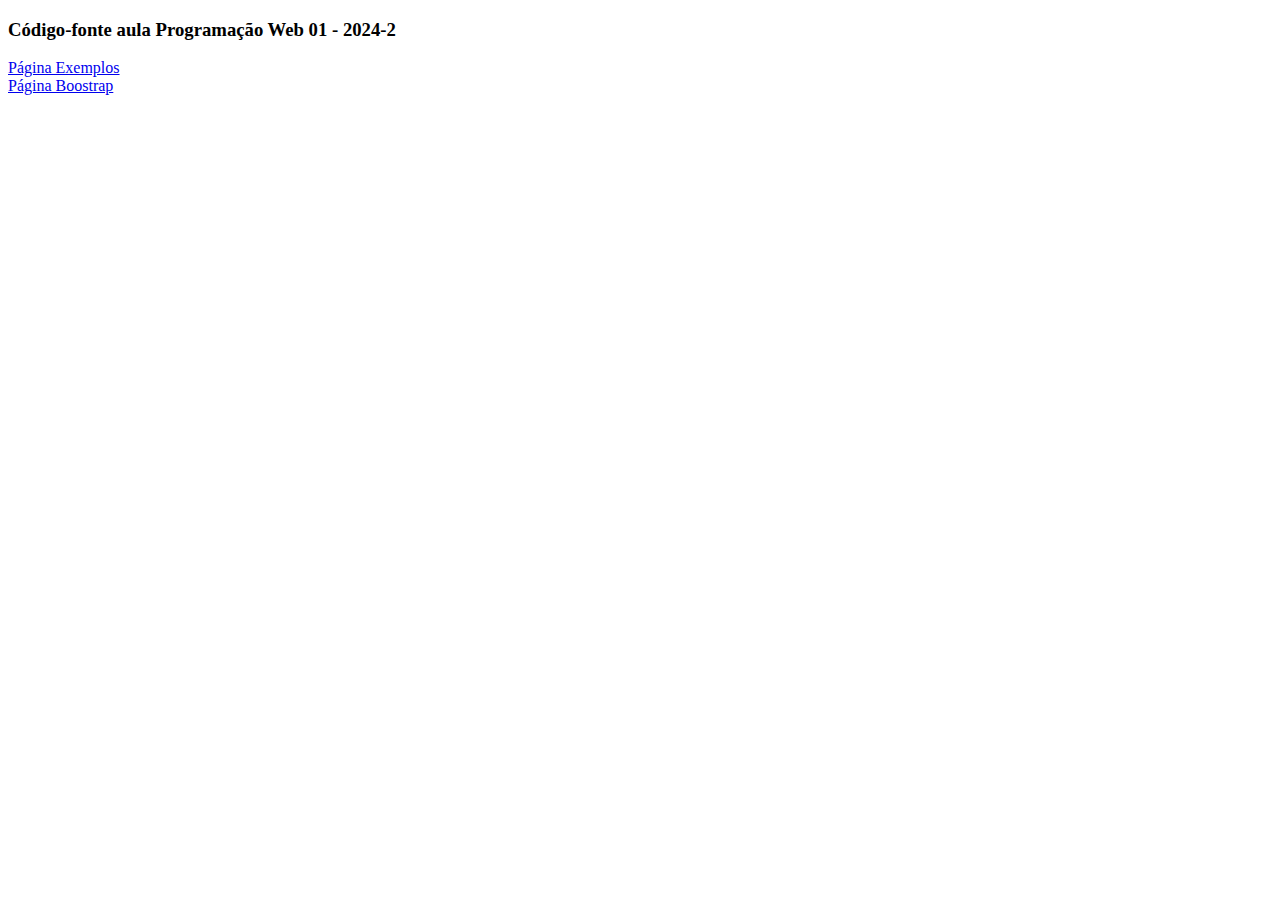
<file: index.html>
<!DOCTYPE html>
<html lang="en">
  <head>
    <meta charset="UTF-8" />
    <meta http-equiv="X-UA-Compatible" content="IE=edge" />
    <meta name="viewport" content="width=device-width, initial-scale=1.0" />
    <title>Document</title>
  </head>
  <body>
    <h3>Código-fonte aula Programação Web 01 - 2024-2</h3>

    <a href="exemplos_html_css/index.html"> Página Exemplos </a>
    <br>
    <a href="boostrap/index.html"> Página Boostrap </a>

  </body>
</html>
</file>
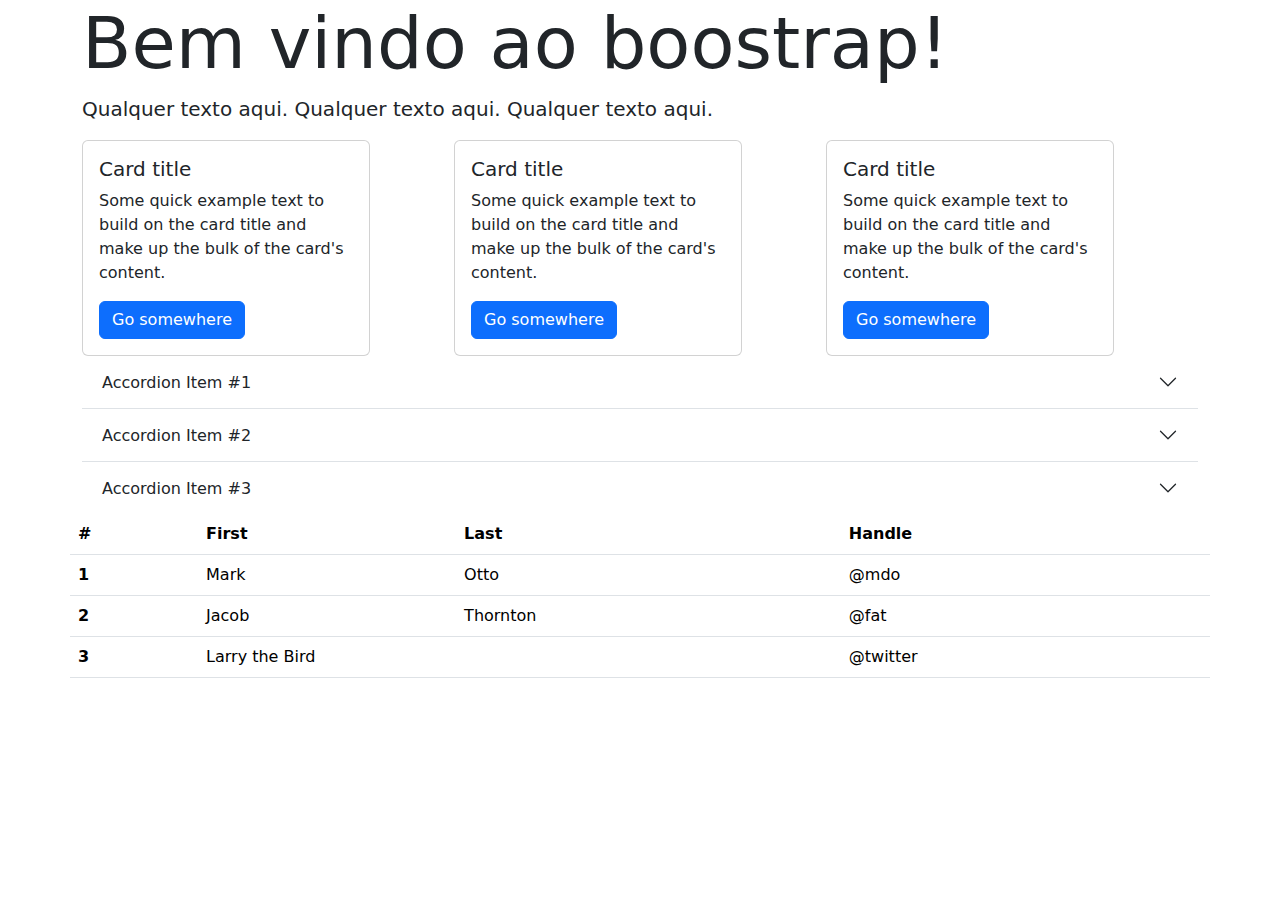
<file: boostrap/index.html>
<!DOCTYPE html>
<html lang="en">
  <head>
    <meta charset="utf-8" />
    <meta name="viewport" content="width=device-width, initial-scale=1" />
    <title>Bootstrap demo</title>
    <link
      href="https://cdn.jsdelivr.net/npm/bootstrap@5.3.3/dist/css/bootstrap.min.css"
      rel="stylesheet"
      integrity="sha384-QWTKZyjpPEjISv5WaRU9OFeRpok6YctnYmDr5pNlyT2bRjXh0JMhjY6hW+ALEwIH"
      crossorigin="anonymous"
    />
  </head>
  <body>
    <div class="container">
      <div class="row">
        <h1 class="display-2">Bem vindo ao boostrap!</h1>

        <p class="lead">
          Qualquer texto aqui. Qualquer texto aqui. Qualquer texto aqui.
        </p>
      </div>

      <div class="row">
        
        <div class="row">
          <div class="col">
            
            <div class="card" style="width: 18rem">
              <div class="card-body">
                <h5 class="card-title">Card title</h5>
                <p class="card-text">
                  Some quick example text to build on the card title and make up
                  the bulk of the card's content.
                </p>
                <a href="#" class="btn btn-primary">Go somewhere</a>
              </div>
            </div>

          </div>
          <div class="col">

            <div class="card" style="width: 18rem">
              <div class="card-body">
                <h5 class="card-title">Card title</h5>
                <p class="card-text">
                  Some quick example text to build on the card title and make up
                  the bulk of the card's content.
                </p>
                <a href="#" class="btn btn-primary">Go somewhere</a>
              </div>
            </div>

          </div>
          <div class="col">

            <div class="card" style="width: 18rem">
              <div class="card-body">
                <h5 class="card-title">Card title</h5>
                <p class="card-text">
                  Some quick example text to build on the card title and make up
                  the bulk of the card's content.
                </p>
                <a href="#" class="btn btn-primary">Go somewhere</a>
              </div>
            </div>

          </div>
        </div>

        <div class="accordion accordion-flush" id="accordionFlushExample">
          <div class="accordion-item">
            <h2 class="accordion-header">
              <button
                class="accordion-button collapsed"
                type="button"
                data-bs-toggle="collapse"
                data-bs-target="#flush-collapseOne"
                aria-expanded="false"
                aria-controls="flush-collapseOne"
              >
                Accordion Item #1
              </button>
            </h2>
            <div
              id="flush-collapseOne"
              class="accordion-collapse collapse"
              data-bs-parent="#accordionFlushExample"
            >
              <div class="accordion-body">
                Placeholder content for this accordion, which is intended to
                demonstrate the <code>.accordion-flush</code> class. This is the
                first item's accordion body.
              </div>
            </div>
          </div>
          <div class="accordion-item">
            <h2 class="accordion-header">
              <button
                class="accordion-button collapsed"
                type="button"
                data-bs-toggle="collapse"
                data-bs-target="#flush-collapseTwo"
                aria-expanded="false"
                aria-controls="flush-collapseTwo"
              >
                Accordion Item #2
              </button>
            </h2>
            <div
              id="flush-collapseTwo"
              class="accordion-collapse collapse"
              data-bs-parent="#accordionFlushExample"
            >
              <div class="accordion-body">
                Placeholder content for this accordion, which is intended to
                demonstrate the <code>.accordion-flush</code> class. This is the
                second item's accordion body. Let's imagine this being filled
                with some actual content.
              </div>
            </div>
          </div>
          <div class="accordion-item">
            <h2 class="accordion-header">
              <button
                class="accordion-button collapsed"
                type="button"
                data-bs-toggle="collapse"
                data-bs-target="#flush-collapseThree"
                aria-expanded="false"
                aria-controls="flush-collapseThree"
              >
                Accordion Item #3
              </button>
            </h2>
            <div
              id="flush-collapseThree"
              class="accordion-collapse collapse"
              data-bs-parent="#accordionFlushExample"
            >
              <div class="accordion-body">
                Placeholder content for this accordion, which is intended to
                demonstrate the <code>.accordion-flush</code> class. This is the
                third item's accordion body. Nothing more exciting happening
                here in terms of content, but just filling up the space to make
                it look, at least at first glance, a bit more representative of
                how this would look in a real-world application.
              </div>
            </div>
          </div>
        </div>
      </div>

      <div class="row">

        <table class="table table-hover">
            <thead>
              <tr>
                <th scope="col">#</th>
                <th scope="col">First</th>
                <th scope="col">Last</th>
                <th scope="col">Handle</th>
              </tr>
            </thead>
            <tbody>
              <tr>
                <th scope="row">1</th>
                <td>Mark</td>
                <td>Otto</td>
                <td>@mdo</td>
              </tr>
              <tr>
                <th scope="row">2</th>
                <td>Jacob</td>
                <td>Thornton</td>
                <td>@fat</td>
              </tr>
              <tr>
                <th scope="row">3</th>
                <td colspan="2">Larry the Bird</td>
                <td>@twitter</td>
              </tr>
            </tbody>
          </table>

      </div>


    </div>

    <script
      src="https://cdn.jsdelivr.net/npm/bootstrap@5.3.3/dist/js/bootstrap.bundle.min.js"
      integrity="sha384-YvpcrYf0tY3lHB60NNkmXc5s9fDVZLESaAA55NDzOxhy9GkcIdslK1eN7N6jIeHz"
      crossorigin="anonymous"
    ></script>
  </body>
</html>
</file>
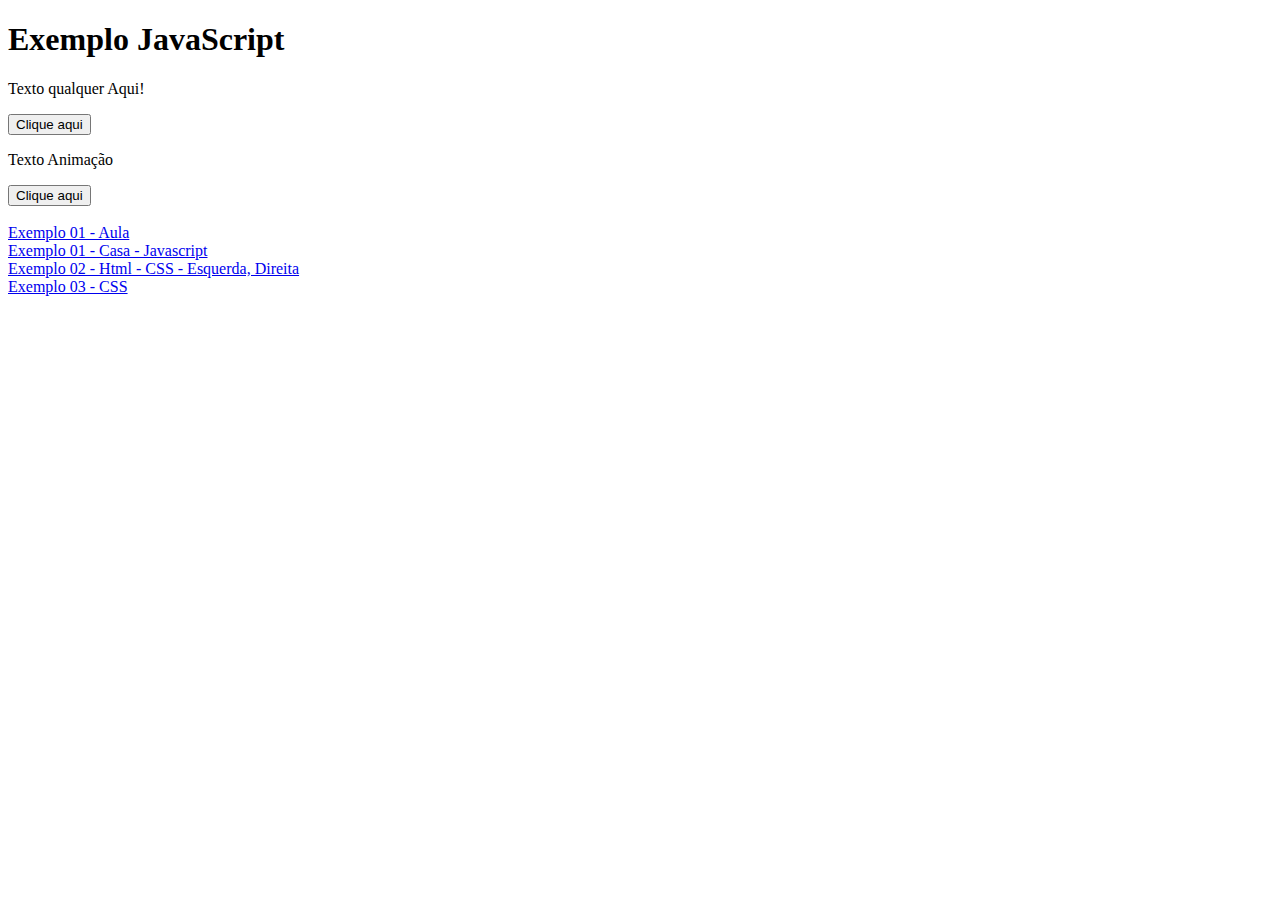
<file: exemplos_html_css/index.html>
<!DOCTYPE html>
<html lang="en">
  <head>
    <meta charset="UTF-8" />
    <meta http-equiv="X-UA-Compatible" content="IE=edge" />
    <meta name="viewport" content="width=device-width, initial-scale=1.0" />
    <title>Document</title>
    <script>
      function mostrar() {
        /// alert("teste");
        var conteudo = document.getElementById("conteudo");
        conteudo.innerHTML = "Texto Diferente";
        conteudo.style.color = "blue";
        conteudo.style.backgroundColor = "yellow";
      }

      function voltarCor() {
        var conteudo = document.getElementById("conteudo");
        conteudo.style.color = "";
        conteudo.style.backgroundColor = "";
      }
      function mudarCor() {
        var conteudo = document.getElementById("conteudo");
        conteudo.style.color = "blue";
        conteudo.style.backgroundColor = "purple";
      }
      function animacao() {
        var anima = document.getElementById("animacao");
        anima.classList.toggle("fade");
      }
    </script>
    <style>
      #animacao {
        opacity: 1;
        transition: opacity 1s;
      }

      #animacao.fade {
        opacity: 0;
      }
    </style>
  </head>
  <body>
    <!-- Comentário teste 2 -->
    <h1>Exemplo JavaScript</h1>
    <p id="conteudo" onmouseover="mudarCor()" onmouseout="voltarCor()">
      Texto qualquer Aqui!
    </p>
    <button onclick="mostrar()">Clique aqui</button>

    <p id="animacao">Texto Animação</p>
    <button onclick="animacao()">Clique aqui</button>
    <br>
    <br>
    <a href="ex01_aula.html"> Exemplo 01 - Aula</a>
    <br>
    <a href="ex01_casa.html"> Exemplo 01 - Casa - Javascript</a>
    <br>
    <a href="ex02.html"> Exemplo 02 - Html - CSS - Esquerda, Direita</a>
    <br>
    <a href="ex03.html"> Exemplo 03 - CSS</a>
    
  </body>
</html>
</file>
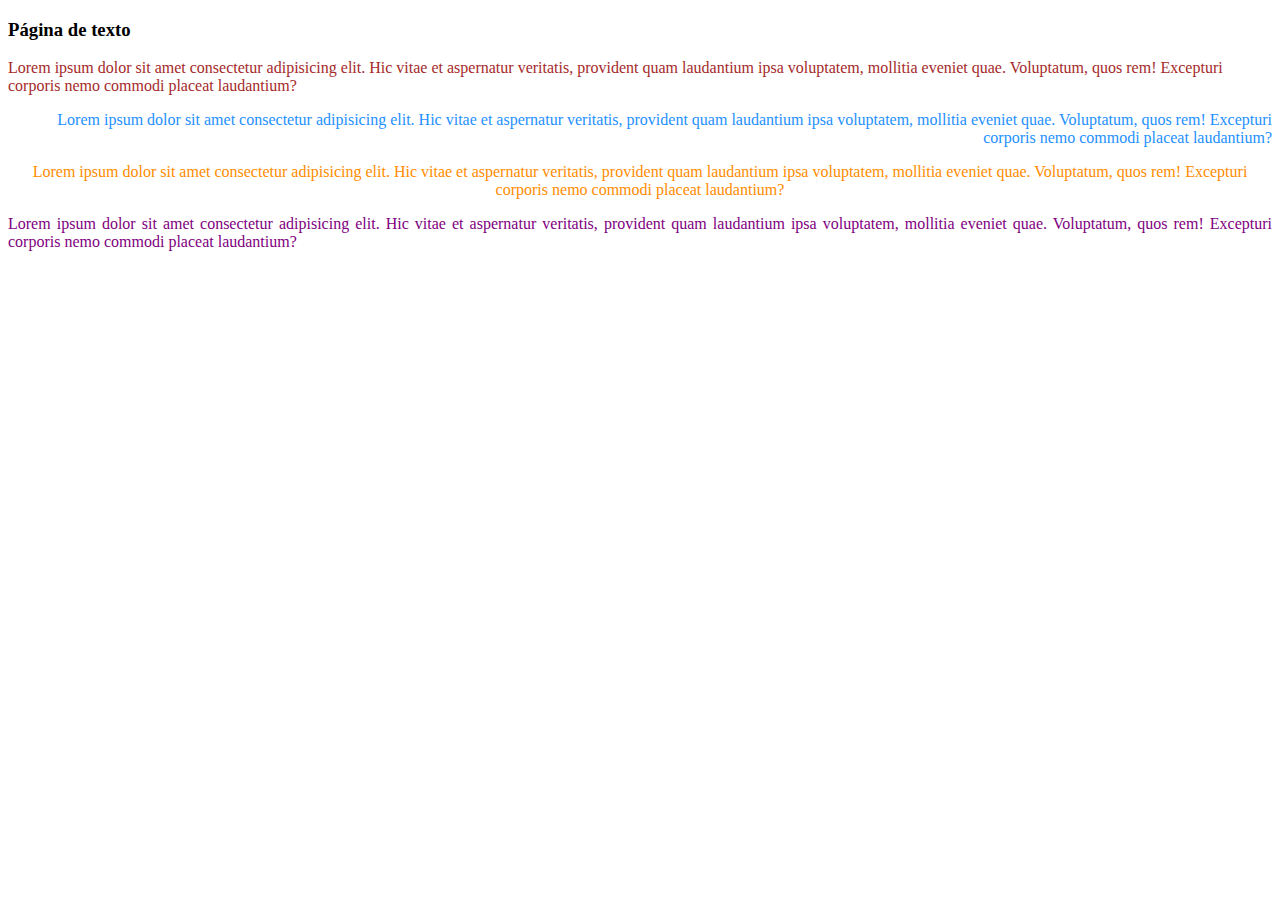
<file: ex03.html>
<!DOCTYPE html>
<html lang="en">
<head>
    <meta charset="UTF-8">
    <meta http-equiv="X-UA-Compatible" content="IE=edge">
    <meta name="viewport" content="width=device-width, initial-scale=1.0">
    <title>Document</title>
    <style>
        .esquerda{
            text-align: left;
            color: brown;
        }
        .direita{
            text-align: right;
            color: dodgerblue;
        }
        .centro{
            text-align: center;
            color: darkorange;
        }
        .justificado{
            text-align: justify;
            color: purple;
        }
    </style>
</head>
<body>
    
    <h3>Página de texto</h3>

    <p class="esquerda">Lorem ipsum dolor sit amet consectetur adipisicing elit. Hic vitae et aspernatur veritatis, provident quam laudantium ipsa voluptatem, mollitia eveniet quae. Voluptatum, quos rem! Excepturi corporis nemo commodi placeat laudantium?</p>
 
    <p class="direita">Lorem ipsum dolor sit amet consectetur adipisicing elit. Hic vitae et aspernatur veritatis, provident quam laudantium ipsa voluptatem, mollitia eveniet quae. Voluptatum, quos rem! Excepturi corporis nemo commodi placeat laudantium?</p>
 
    <p class="centro">Lorem ipsum dolor sit amet consectetur adipisicing elit. Hic vitae et aspernatur veritatis, provident quam laudantium ipsa voluptatem, mollitia eveniet quae. Voluptatum, quos rem! Excepturi corporis nemo commodi placeat laudantium?</p>
 
    <p class="justificado">Lorem ipsum dolor sit amet consectetur adipisicing elit. Hic vitae et aspernatur veritatis, provident quam laudantium ipsa voluptatem, mollitia eveniet quae. Voluptatum, quos rem! Excepturi corporis nemo commodi placeat laudantium?</p>
 
</body>
</html>
</file>
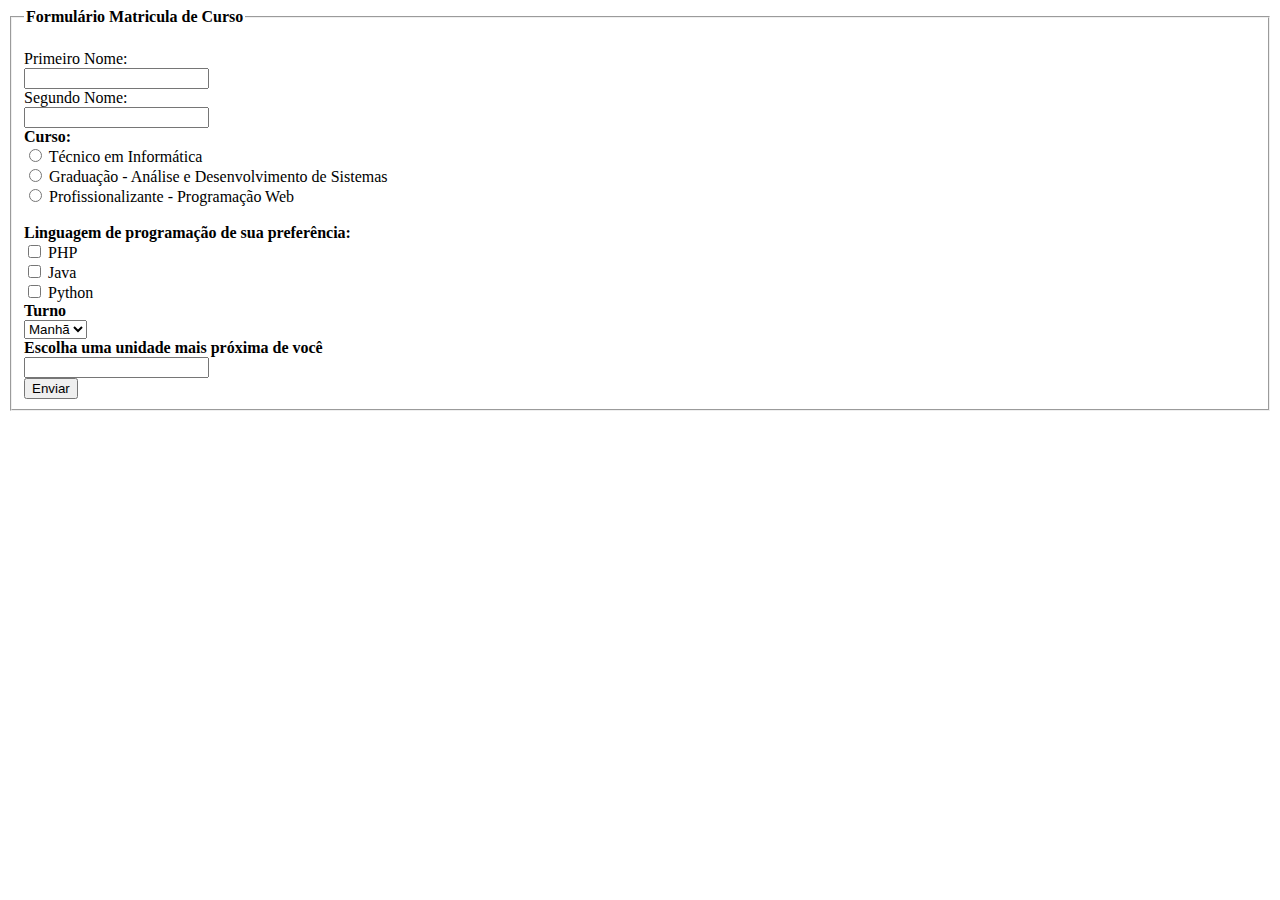
<file: exemplos_html_css/ex01_casa.html>
<!DOCTYPE html>
<html lang="en">
  <head>
    <meta charset="UTF-8" />
    <meta http-equiv="X-UA-Compatible" content="IE=edge" />
    <meta name="viewport" content="width=device-width, initial-scale=1.0" />
    <title>Document</title>
    <script>
      function formulario(event) {
        event.preventDefault();

        var primeiro_nome = document.getElementById("primeiro_nome").value;
        var segundo_nome = document.getElementById("segundo_nome").value;

        alert(primeiro_nome + " - " + segundo_nome);

      }
    </script>
  </head>
  <body>
    <form action="" method="post">
      <fieldset>
        <legend><b>Formulário Matricula de Curso</b></legend>
        <br />
        <label for="">Primeiro Nome:</label><br />
        <input type="text" name="primeiro_nome" id="primeiro_nome" /><br />

        <label for="">Segundo Nome:</label><br />
        <input type="text" name="segundo_nome" id="segundo_nome" />
        <br />

        <b>Curso:</b><br />
        <input type="radio" name="curso" value="Técnico em Informática" id="" />
        <label for="">Técnico em Informática</label><br />
        <input
          type="radio"
          name="curso"
          value="Graduação - Análise e Desenvolvimento de Sistemas"
        />
        <label for="">Graduação - Análise e Desenvolvimento de Sistemas</label><br />
        <input
          type="radio"
          name="curso"
          value="Profissionalizante - Programação Web"
        />
        <label for="">Profissionalizante - Programação Web</label><br />
        <br />

        <b>Linguagem de programação de sua preferência:</b><br />
        <input type="checkbox" name="linguagem_php" id="linguagem_php" />
        <label for="">PHP</label><br />
        <input type="checkbox" name="linguagem_java" id="linguagem_java" />
        <label for="">Java</label><br />
        <input type="checkbox" name="linguagem_python" id="linguagem_python" />
        <label for="">Python</label><br />

        <label for=""> <b> Turno</b></label><br />
        <select name="turno" id="turno">
          <option value="manha">Manhã</option>
          <option value="tarde">Tarde</option>
          <option value="noite">Noite</option>
        </select>
        <br />
        <b>Escolha uma unidade mais próxima de você</b> <br />
        <input list="unidades" name="unidades" id="unidade" />

        <datalist id="unidades">
          <option value="Chapecó">Chapecó</option>
          <option value="Xaxim">Xaxim</option>
          <option value="Xanxerê">Xanxerê</option>
        </datalist>
        <br />

        <input type="submit" value="Enviar" onclick="formulario(event)" />
      </fieldset>
    </form>
  </body>
</html>
</file>
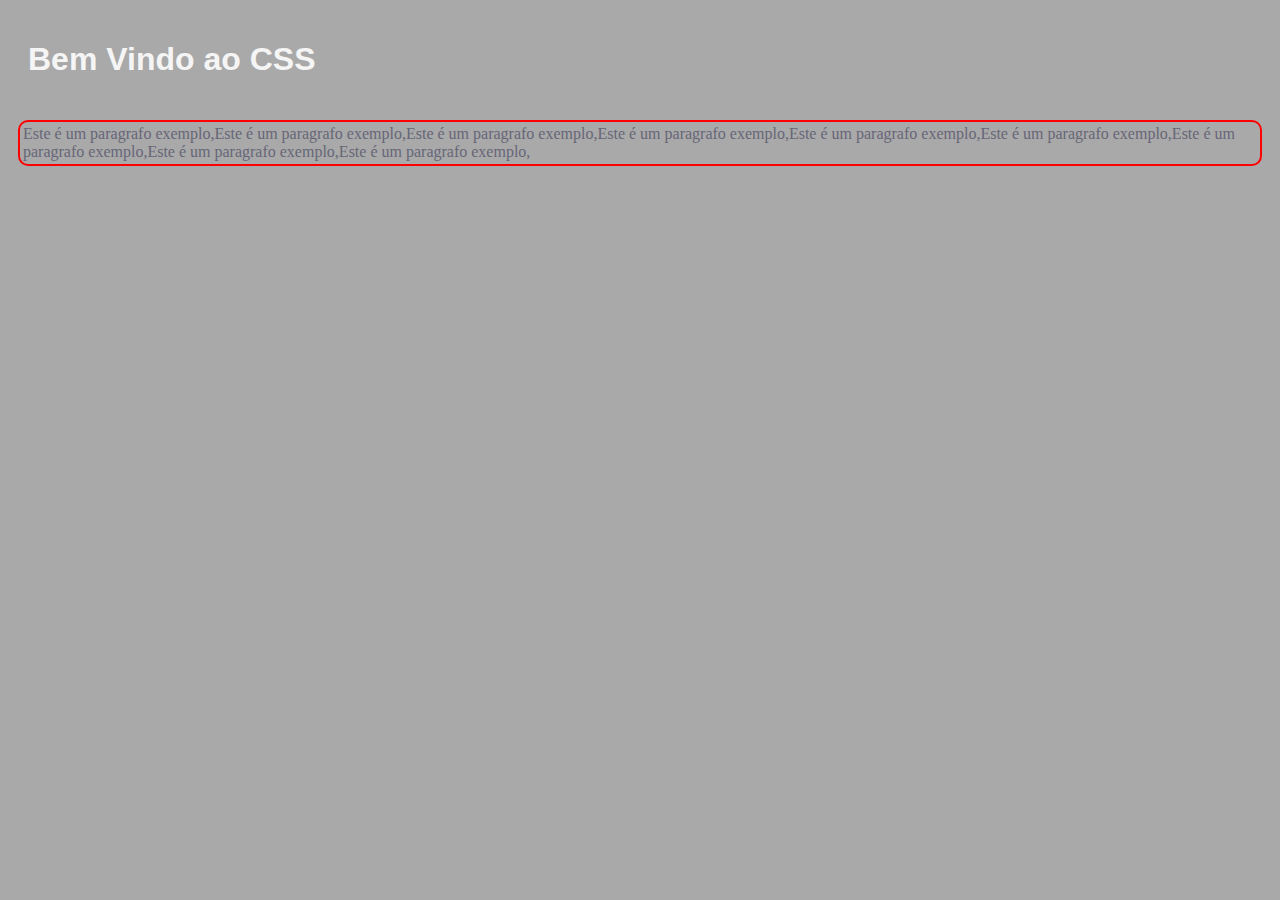
<file: exemplos_html_css/ex03.html>
<!DOCTYPE html>
<html lang="en">
<head>
    <meta charset="UTF-8">
    <meta http-equiv="X-UA-Compatible" content="IE=edge">
    <meta name="viewport" content="width=device-width, initial-scale=1.0">
    <title>Document</title>
    <link rel="stylesheet" href="style_ex04.css">
</head>
<body>
    <h1>Bem Vindo ao CSS</h1>
    <p>Este é um paragrafo exemplo,Este é um paragrafo exemplo,Este é um paragrafo exemplo,Este é um paragrafo exemplo,Este é um paragrafo exemplo,Este é um paragrafo exemplo,Este é um paragrafo exemplo,Este é um paragrafo exemplo,Este é um paragrafo exemplo, </p>
    <!-- 
        Parte 02
        - Adicionar borda de 2px no paragrafo , aumentar o texto
        - definir um margin de 10px ao redor do paragrafo. Bordas
        arredondadas
        - atribuir o border-radius de 10px, no paragrafo
        - no h1 adicionar um padding de 20px


    -->
</body>
</html>
</file>
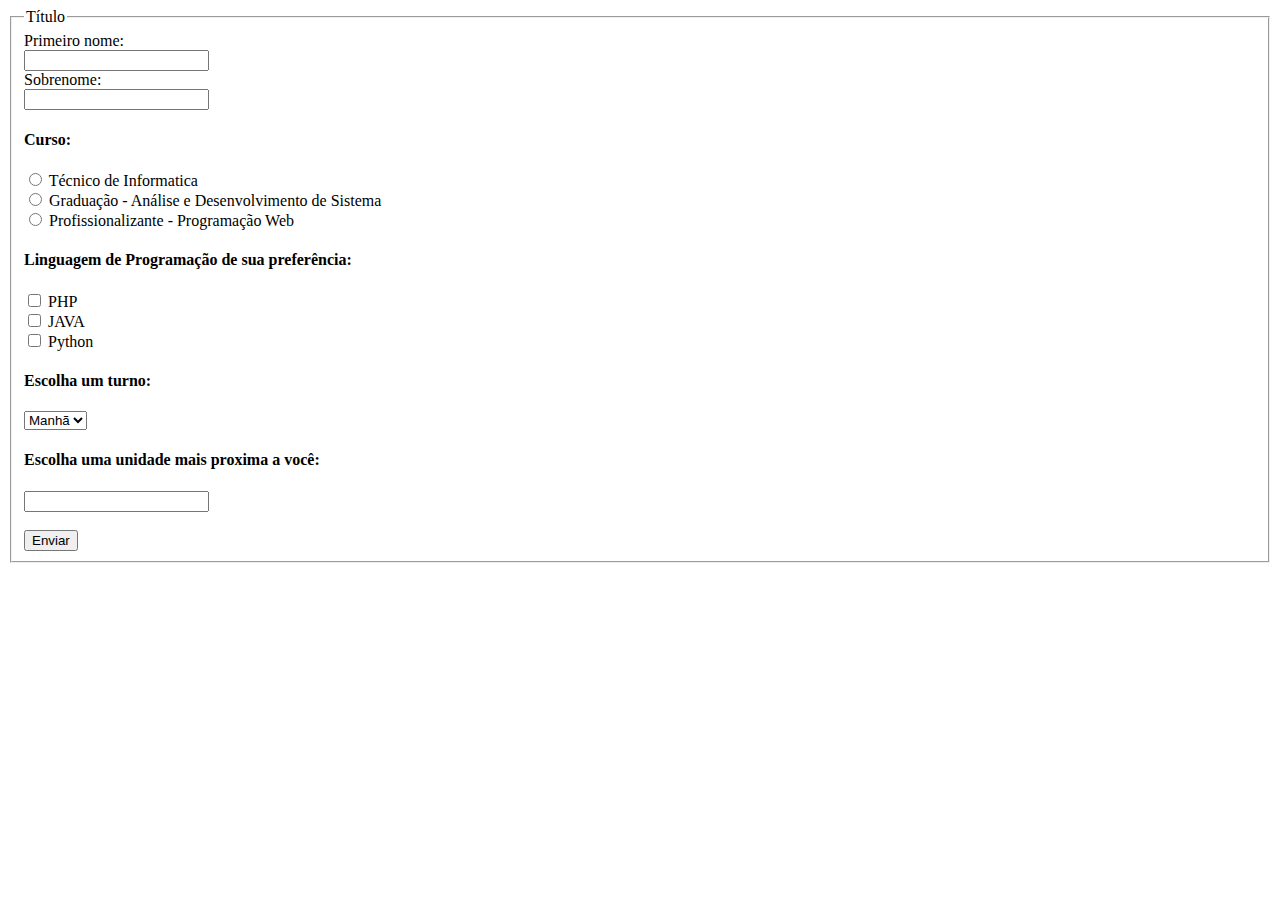
<file: exemplos_html_css/ex_01.html>
<!DOCTYPE html>
<html lang="en">

<head>
    <meta charset="UTF-8">
    <meta http-equiv="X-UA-Compatible" content="IE=edge">
    <meta name="viewport" content="width=device-width, initial-scale=1.0">
    <title>Documentamento</title>
    <script>
        function formulario(event) {
            event.preventDefault();

            var pnome = document.getElementById("pnome").value;
            var unome = document.getElementById("unome").value;
            var cursos = document.getElementsByName("curso");
            var linguagem_php = document.getElementById("linguagem_php").checked;
            var linguagem_java = document.getElementById("linguagem_java").checked;
            var linguagem_python = document.getElementById("linguagem_python").checked;
            var turno = document.getElementById("turno").value;
            var lista = document.getElementById("lista").value;

            var curso = "";
            for (i = 0; i < cursos.length; i++) {
                if (cursos[i].checked)
                curso += " "+ cursos[i].value;
            }
            
            console.log(curso);

            alert(pnome + " - "+ unome + " - "+ curso + " - "+ linguagem_java + " - "+ 
            linguagem_php + " - "+ linguagem_python + " - "+ turno + " - " + lista + " - ");

        }
    </script>
    <form action="">
        <fieldset>
            <legend>Título</legend>
            <label for="pnome">Primeiro nome:</label><br>
            <input type="text" id="pnome" name="pnome"><br>
            <label for="unome">Sobrenome:</label><br>
            <input type="text" id="unome" name="unome"><br>

            <h4>Curso:</h4>
            <input type="radio" name="curso" value="Tecnico de Informatica">
            <label for="curso">Técnico de Informatica</label><br>
            <input type="radio" name="curso" value="Graduacao - Analise e Desenvolvimento de Sistema">
            <label for="curso">Graduação - Análise e Desenvolvimento de Sistema</label><br>
            <input type="radio" name="curso" value="Profissionalizante - Programacao Web">
            <label for="curso">Profissionalizante - Programação Web</label>

            <h4>Linguagem de Programação de sua preferência:</h4>
            <input type="checkbox" id="linguagem_php" name="linguagem_php" value="PHP">
            <label >PHP</label><br>
            <input type="checkbox" id="linguagem_java" name="linguagem_java" value="JAVA">
            <label >JAVA</label><br>
            <input type="checkbox" id="linguagem_python" name="linguagem_python" value="Python">
            <label >Python</label>

            <h4>Escolha um turno:</h4>
            <select name="turno" id="turno">
                <option value="manha">Manhã</option>
                <option value="tarde">Tarde</option>
                <option value="noite">Noite</option>
            </select>
            <br>
            <label for="lista">
                <h4> Escolha uma unidade mais proxima a você:</h4>
            </label>
            <input list="chapecó" name="lista" id="lista">
            <datalist id="chapecó">
                <option value="rio grande">
                <option value="gramado">
                <option value="mato grosso">
                <option value="mato grosso do sul">
                <option value="são paulo">
            </datalist>

            <br><br><input type="submit" value="Enviar" onclick=formulario(event)>
    </form>
</head>

<body>
</body>

</html>
</file>
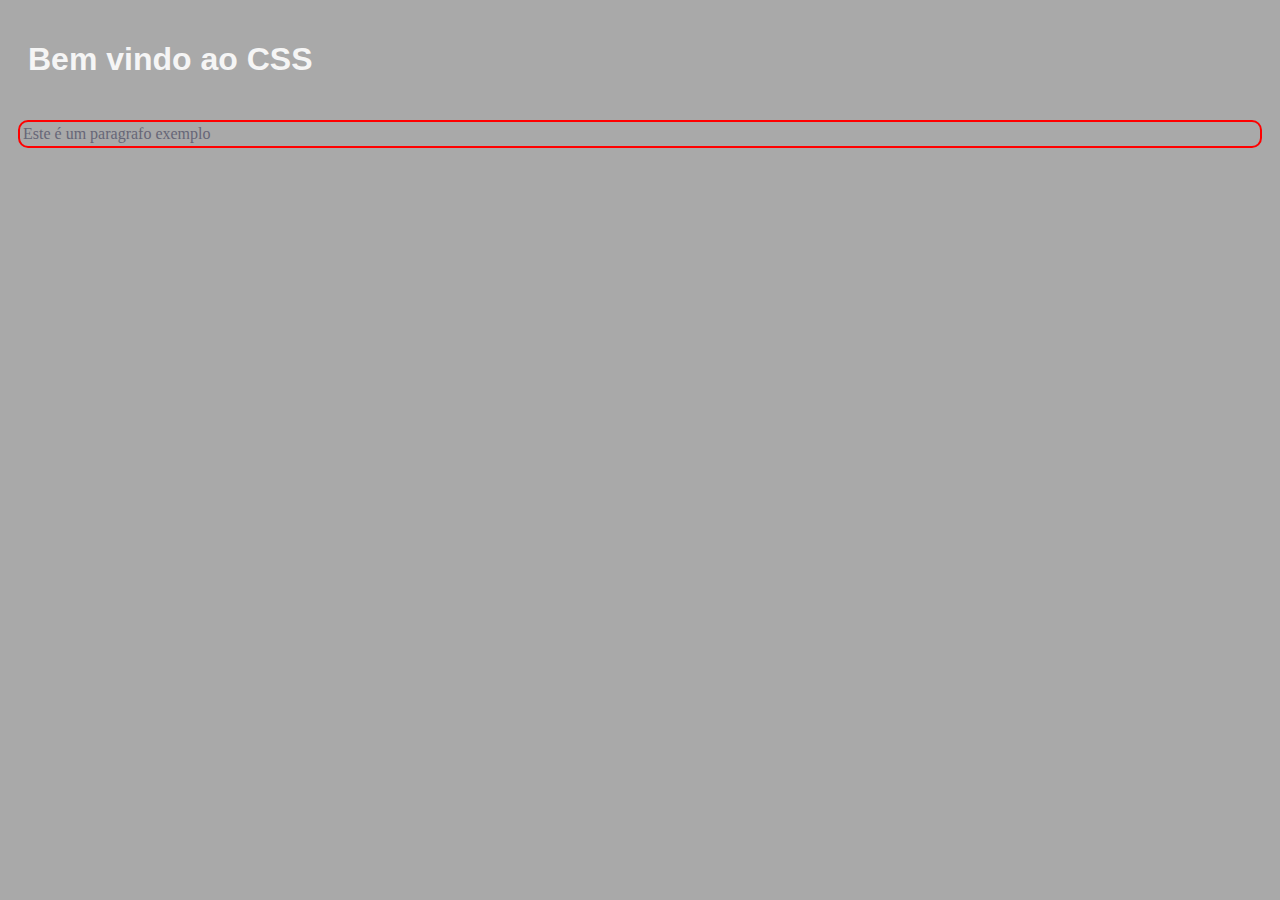
<file: exemplos_html_css/ex_04.html>
<!DOCTYPE html>
<html lang="en">
<head>
    <meta charset="UTF-8">
    <meta http-equiv="X-UA-Compatible" content="IE=edge">
    <meta name="viewport" content="width=device-width, initial-scale=1.0">
    <title>Document</title>
    <link rel="stylesheet" href="style_ex04.css">
</head>
<body>
    <h1>Bem vindo ao CSS</h1>
    <p>Este é um paragrafo exemplo</p> 
<!--
    Parte 02
    -adicionar borda de 2px no paragrafo, aumentar o texto
    -definir um margin de 10px ao redor do parafrafo. bordas arredondadas
    -atribuir o border-radius de 10x
    - no h1 adicionar um padding de 20px
-->
</body>
</html>
</file>
<file: exemplos_html_css/style_ex04.css>
body{
    background-color: darkgray;
}

h1{
    color: whitesmoke;
    font-family: 'Roboto', sans-serif;
    padding: 20px;
}

p{
    color: #667;
    font-size: 16px;
    border: solid red 2px;
    margin: 10px;
    border-radius: 10px;
    padding: 3px;
}
</file>
